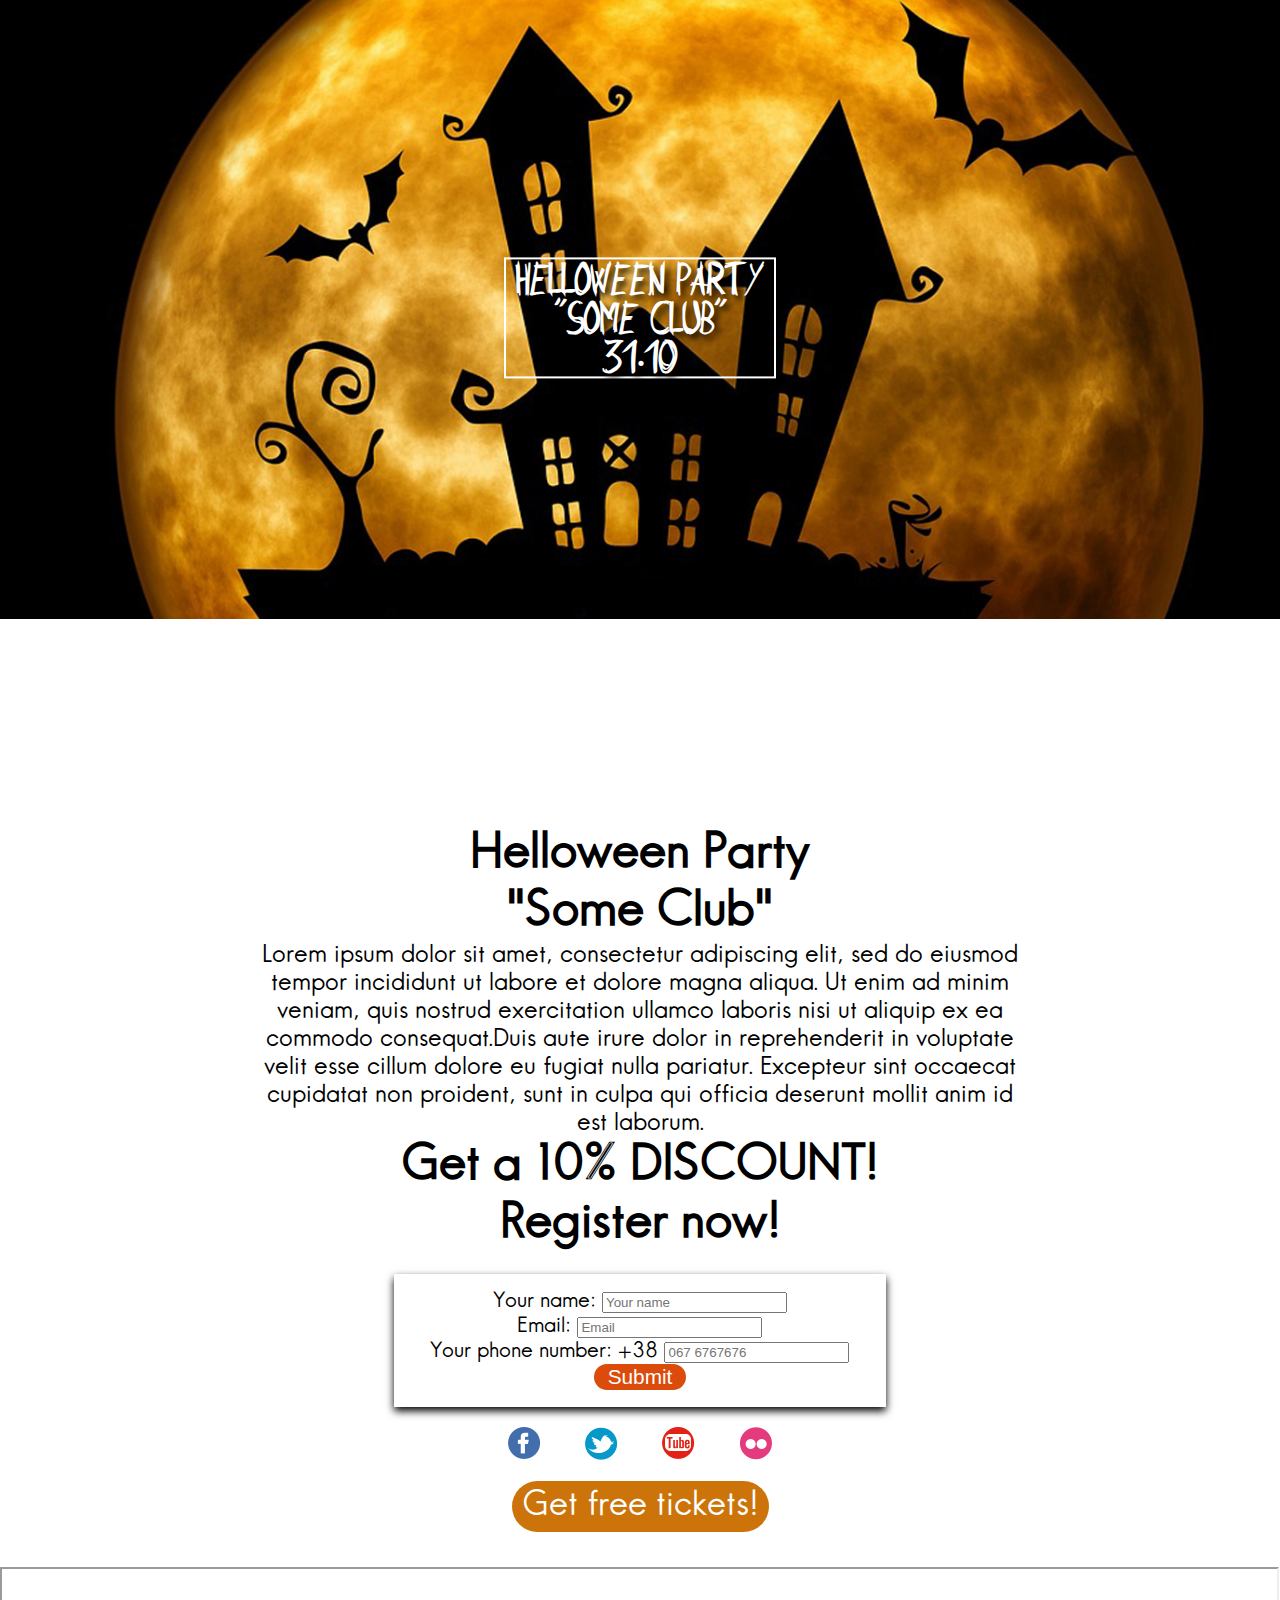
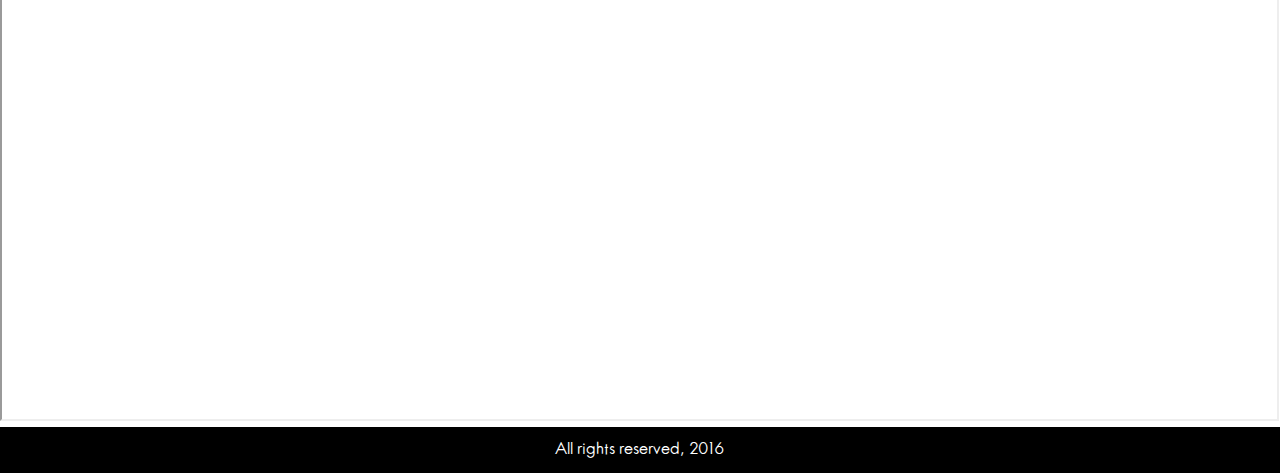
<file: index.html>
<!DOCTYPE html>
<html lang="en">

<head>
    <title>Helloween Party</title>
    <meta charset="utf-8">
    <meta name="viewport" content="width=device-width, initial-scale=1.0">
    <link rel="shortcut icon" href="images/favicon.png">
    <link rel="stylesheet" href="js/animate.min.css" type="text/css">
    <link rel="stylesheet" href="css/index.css" type="text/css" />
    <link rel="stylesheet" href="css/buttons.css" type="text/css" />
    <link rel="stylesheet" href="css/home.css" type="text/css">
    <link rel="stylesheet" href="css/index-md.css" media="(max-width: 800px) and (min-width:461px)">
    <link rel="stylesheet" href="css/index-sm.css" media="(max-width: 460px)">
</head>

<body>
    <header>
        <img src="images/background.jpg" alt="Helloween background" id="background_picture">
        <a href="index.html">
            <div id="first">
                <h1>Helloween Party</h1>
                <h1>"Some Club"</h1>
                <h1>31.10</h1>
            </div>
        </a>
    </header>
    <nav class="wow fadeInDown" data-wow-duration="1s" data-wow-offset="-2" data-wow-delay="1s">
        <a href="index.html"><img src="images/icons/flag.png" alt="Flag Home" id="flag_pressed"></a>
        <a href="dress_up.html"><img src="images/icons/hat.png" alt="Dress Up" id="hat"></a>
        <a href="pumpkin.html"><img src="images/icons/pumpkin.png" alt="Carve your Jack o Lantern" id="pumpkin"></a>
        <a href="quiz.html"><img src="images/icons/quiz.png" alt="Quiz" id="quiz"></a>
        <a href="contacts.html"><img src="images/icons/contacts.png" alt="Contacts" id="contacts"></a>
    </nav>

    <article id="main">
        <section>
            <h1 class="center_text">Helloween Party</h1>
            <h1 class="center_text">"Some Club"</h1>
            <p id="paragraph_main">Lorem ipsum dolor sit amet, consectetur adipiscing elit, sed do eiusmod tempor incididunt ut labore et dolore magna aliqua. Ut enim ad minim veniam, quis nostrud exercitation ullamco laboris nisi ut aliquip ex ea commodo consequat.Duis aute
                irure dolor in reprehenderit in voluptate velit esse cillum dolore eu fugiat nulla pariatur. Excepteur sint occaecat cupidatat non proident, sunt in culpa qui officia deserunt mollit anim id est laborum.</p>
            <h1 class="center_text">Get a 10% DISCOUNT!</h1>
            <h1 class="center_text title_move wow pulse" data-wow-iteration="infinite" data-wow-duration="2s">Register now!</h1><br>
            <form action="https://formspree.io/marta.bzl@gmail.com" method="post" onsubmit="return validateForm()" id="registration">
                <label for="userName">Your name:</label>
                <input type="text" name="userName" id="userName" placeholder="Your name" required>
                <br>
                <label for="email">Email:</label>
                <input type="email" name="_replyto" id="email" placeholder="Email" required>
                <br>
                <label for="phone">Your phone number: +38</label>
                <input type="text" name="phone" id="phone" placeholder="067 6767676" pattern="[0-9]{3}[0-9]{7}" required>
                <br>
                <button type="submit" name="submit" value="send" id="form_button" autofocus>Submit</button>
            </form>
            <section id="social">
                <a href=""><img src="images/fb.png" alt="Facebook"></a>
                <a href=""><img src="images/Twitter.png" alt="Twitter"></a>
                <a href=""><img src="images/yt.png" alt="YouTube"></a>
                <a href=""><img src="images/Flickr.png" alt="Flickr"></a>
            </section>
            <section id="take_quiz">
                <a href="quiz.html">Get free tickets!</a>
            </section>
        </section>
    </article>
    <article>
        <iframe id="map" src="https://www.google.com/maps/embed?pb=!1m18!1m12!1m3!1d2573.617920234923!2d24.04148831570908!3d49.83084597939475!2m3!1f0!2f0!3f0!3m2!1i1024!2i768!4f13.1!3m3!1m2!1s0x473add5ca88300ed%3A0xebbd75e48b9d1230!2z0LLRg9C70LjRhtGPINCX0LXQu9C10L3QsCwgNjcsINCb0YzQstGW0LIsINCb0YzQstGW0LLRgdGM0LrQsCDQvtCx0LvQsNGB0YLRjA!5e0!3m2!1suk!2sua!4v1478001061860"
            width="99.6%" height="450" allowfullscreen></iframe>
    </article>
    <footer>
        <p>All rights reserved, 2016</p>
    </footer>

    <script src="https://code.jquery.com/jquery-3.1.1.min.js" integrity="sha256-hVVnYaiADRTO2PzUGmuLJr8BLUSjGIZsDYGmIJLv2b8=" crossorigin="anonymous"></script>
    <script type="text/javascript" src="js/index.js"></script>
    <script type="text/javascript" src="js/form.js"></script>
    <script src="js/wow.min.js"></script>
    <script>
        new WOW().init();
    </script>
</body>
</html>
</file>
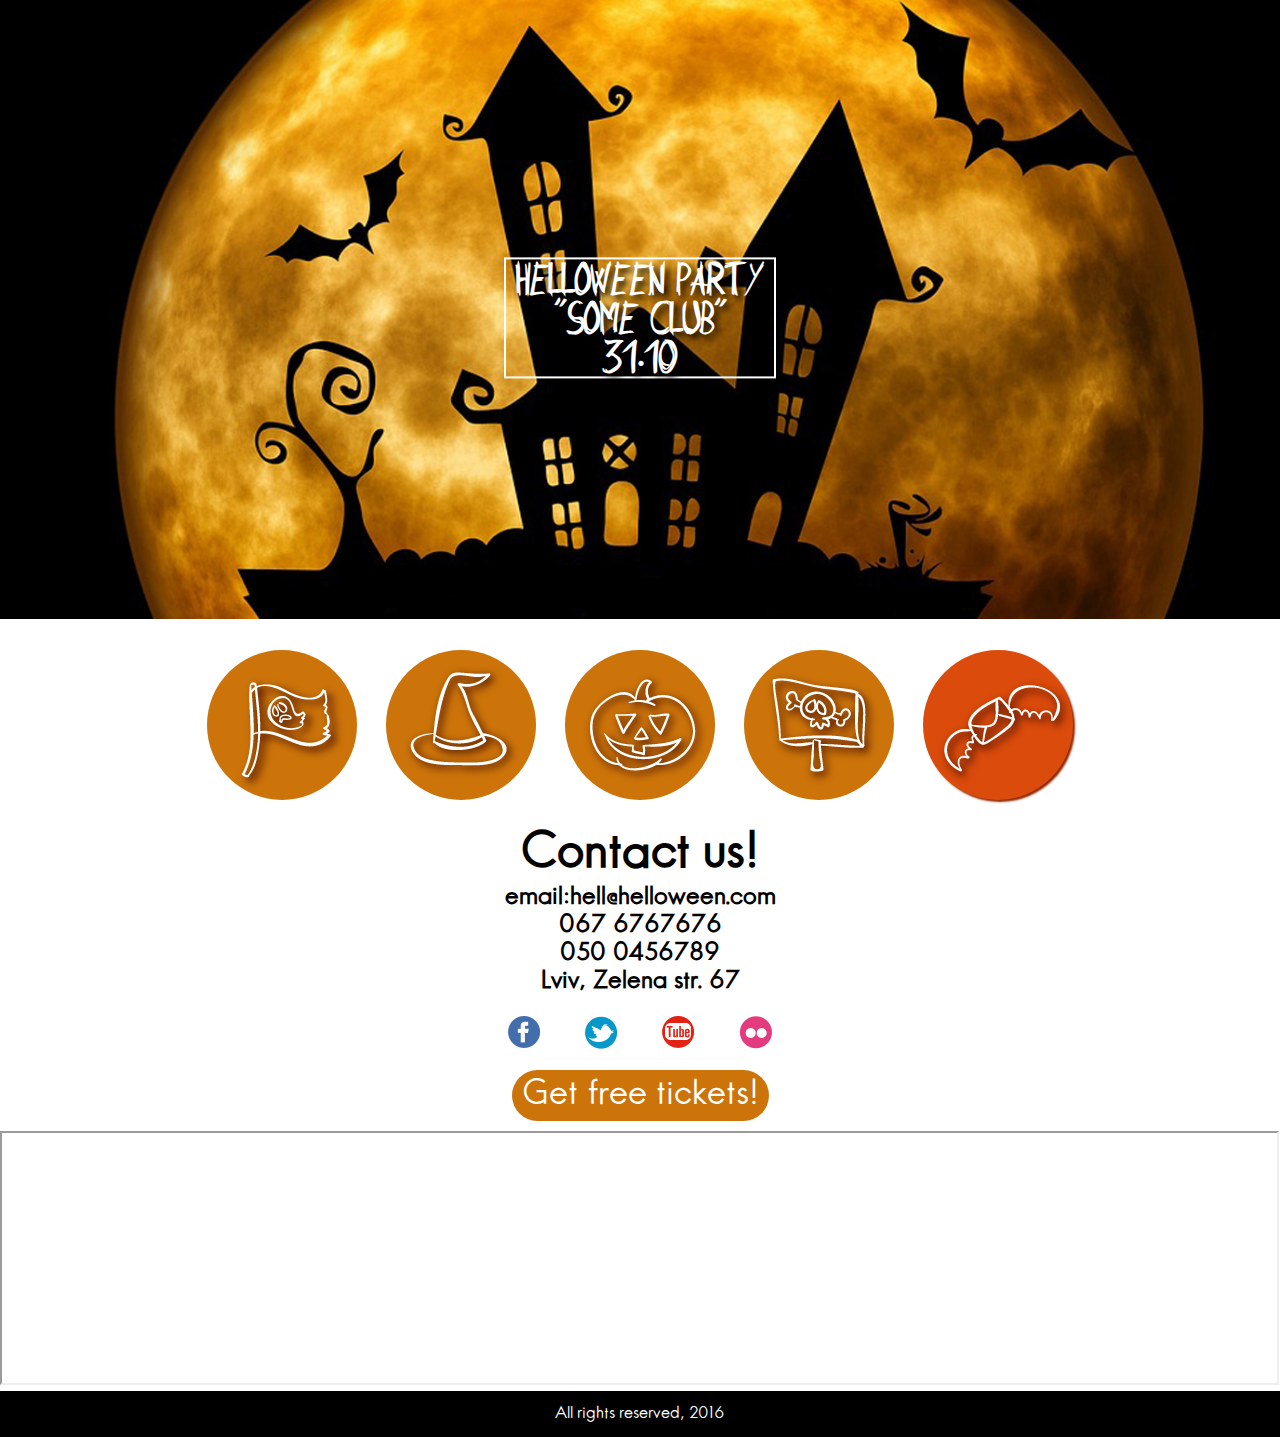
<file: contacts.html>
<!DOCTYPE html>
<html lang="en">

<head>
    <title>Contact us!</title>
    <meta charset="utf-8">
    <meta name="viewport" content="width=device-width, initial-scale=1.0">
    <link rel="shortcut icon" href="images/favicon.png">
    <link rel="stylesheet" href="js/animate.min.css" type="text/css">
    <link rel="stylesheet" href="css/index.css" type="text/css" />
    <link rel="stylesheet" href="css/buttons.css" type="text/css" />
    <link rel="stylesheet" href="css/contacts.css" type="text/css">
    <link rel="stylesheet" href="css/index-md.css" media="(max-width: 800px) and (min-width:461px)">
    <link rel="stylesheet" href="css/index-sm.css" media="(max-width: 460px)">
</head>

<body>
    <header>
        <img src="images/background.jpg" alt="Helloween background" id="background_picture">
        <a href="index.html">
            <div id="first">
                <h1>Helloween Party</h1>
                <h1>"Some Club"</h1>
                <h1>31.10</h1>
            </div>
        </a>
    </header>
    <nav class="wow fadeInDown" data-wow-duration="1s" data-wow-offset="-2" data-wow-delay="1s">
        <a href="index.html"><img src="images/icons/flag.png" alt="Flag Home" id="flag"></a>
        <a href="dress_up.html"><img src="images/icons/hat.png" alt="Dress Up" id="hat"></a>
        <a href="pumpkin.html"><img src="images/icons/pumpkin.png" alt="Carve your Jack o Lantern" id="pumpkin"></a>
        <a href="quiz.html"><img src="images/icons/quiz.png" alt="Quiz" id="quiz"></a>
        <a href="contacts.html"><img src="images/icons/contacts.png" alt="Contacts" id="contacts_pressed"></a>
    </nav>

    <article id="main_block">
        <header>
            <h1>Contact us!</h1>
        </header>
        <section>
            <h3>email:hell@helloween.com</h3>
            <h3>067 6767676</h3>
            <h3>050 0456789</h3>
            <h3>Lviv, Zelena str. 67</h3>
        </section>
        <section id="social">
            <a href=""><img src="images/fb.png" alt="Facebook"></a>
            <a href=""><img src="images/Twitter.png" alt="Twitter"></a>
            <a href=""><img src="images/yt.png" alt="YouTube"></a>
            <a href=""><img src="images/Flickr.png" alt="Flickr"></a>
        </section>
        <section id="take_quiz">
            <a href="quiz.html">Get free tickets!</a>
        </section>
    </article>
    <article>
        <iframe id="map" src="https://www.google.com/maps/embed?pb=!1m18!1m12!1m3!1d2573.617920234923!2d24.04148831570908!3d49.83084597939475!2m3!1f0!2f0!3f0!3m2!1i1024!2i768!4f13.1!3m3!1m2!1s0x473add5ca88300ed%3A0xebbd75e48b9d1230!2z0LLRg9C70LjRhtGPINCX0LXQu9C10L3QsCwgNjcsINCb0YzQstGW0LIsINCb0YzQstGW0LLRgdGM0LrQsCDQvtCx0LvQsNGB0YLRjA!5e0!3m2!1suk!2sua!4v1478001061860"
            width="99.6%" height="250" allowfullscreen></iframe>
    </article>
    <footer>
        <p>All rights reserved, 2016</p>
    </footer>

    <script src="https://code.jquery.com/jquery-3.1.1.min.js" integrity="sha256-hVVnYaiADRTO2PzUGmuLJr8BLUSjGIZsDYGmIJLv2b8=" crossorigin="anonymous"></script>
    <script type="text/javascript" src="js/index.js"></script>
    <script type="text/javascript" src="js/form.js"></script>
    <script src="js/wow.min.js"></script>
    <script>
        new WOW().init();
    </script>
</body>
</html>
</file>
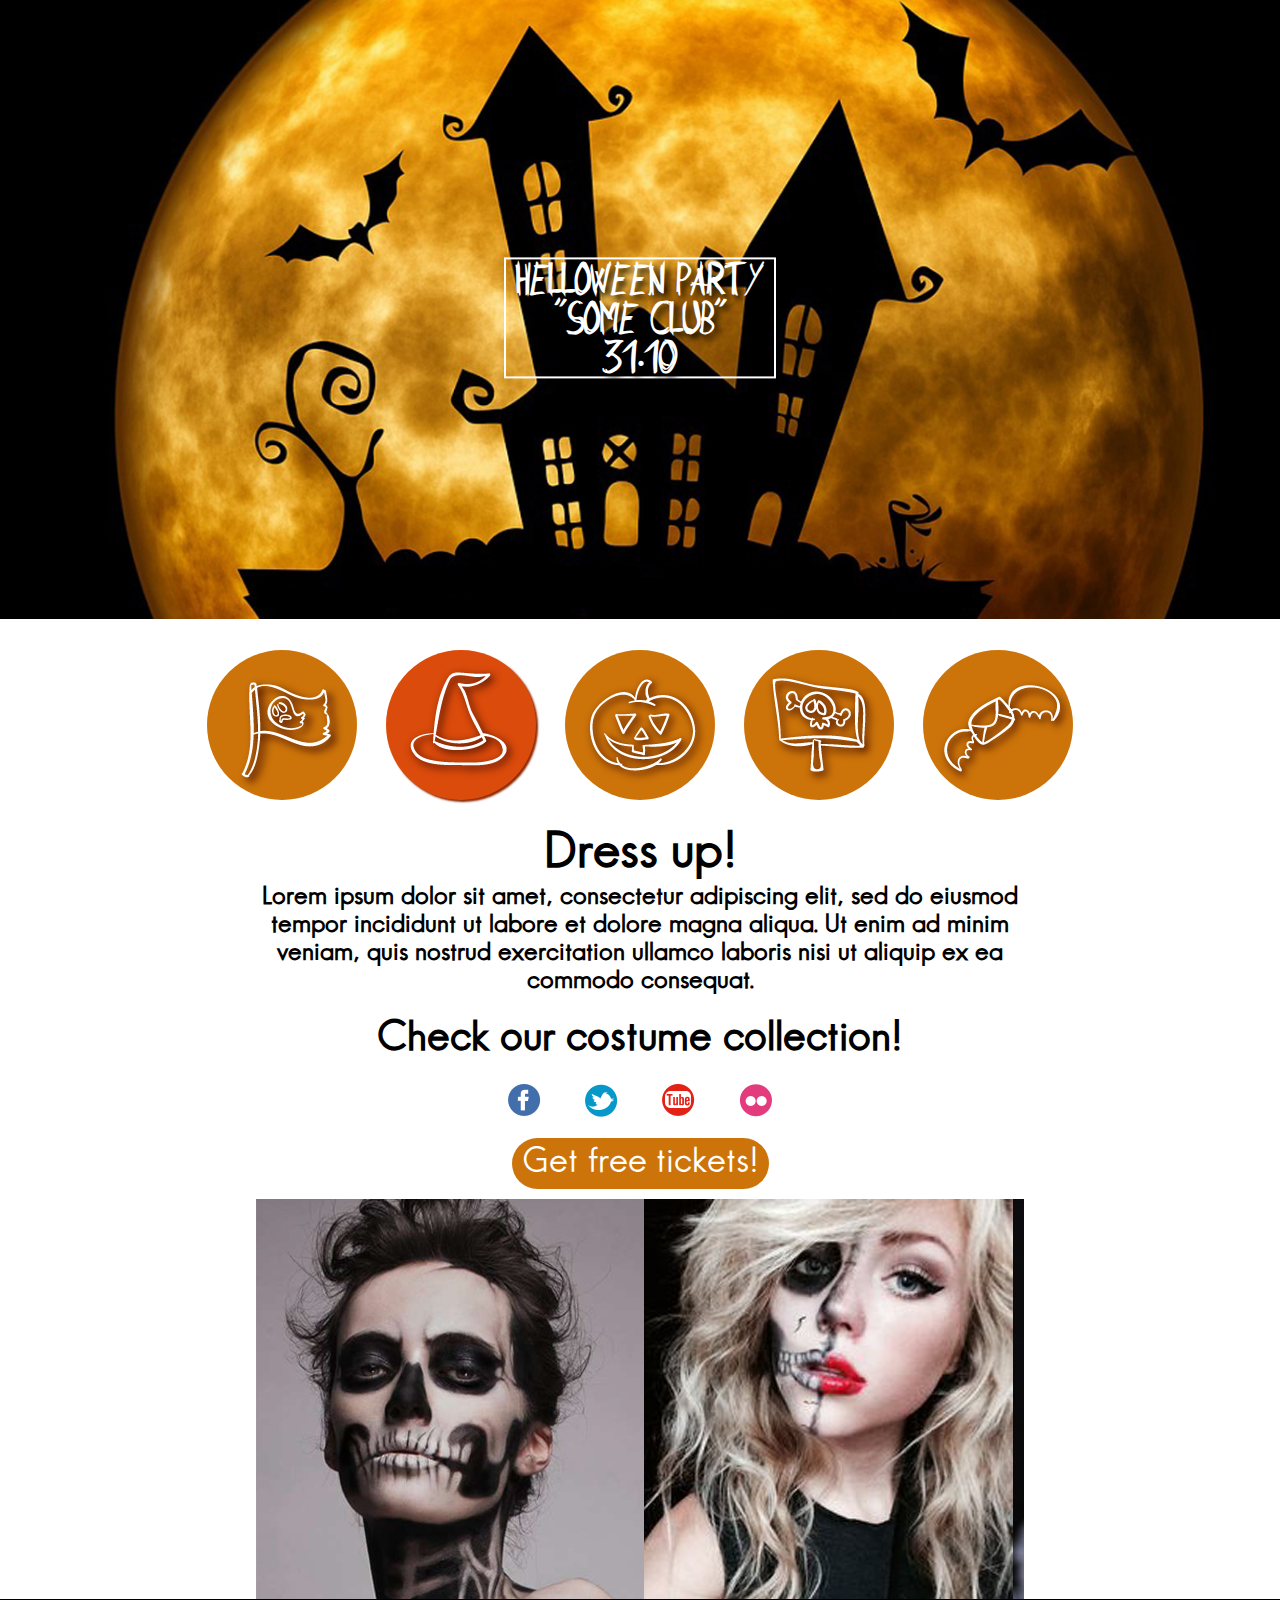
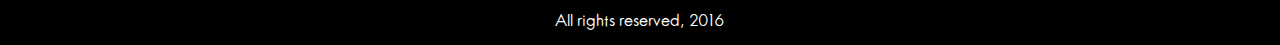
<file: dress_up.html>
<!DOCTYPE html>
<html lang="en">

<head>
    <title>Helloween Party</title>
    <meta charset="utf-8">
    <meta name="viewport" content="width=device-width, initial-scale=1.0">
    <link rel="shortcut icon" href="images/favicon.png">
    <link rel="stylesheet" href="js/animate.min.css" type="text/css">
    <link rel="stylesheet" href="css/index.css" type="text/css" />
    <link rel="stylesheet" href="css/buttons.css" type="text/css" />
    <link rel="stylesheet" href="css/dress_up.css" type="text/css" />
    <link rel="stylesheet" href="css/index-md.css" media="(max-width: 800px) and (min-width:461px)" />
    <link rel="stylesheet" href="css/index-sm.css" media="(max-width: 460px)" />
</head>

<body>
    <header>
        <img src="images/background.jpg" alt="Dress up background" id="background_picture">
        <a href="index.html">
            <div id="first">
                <h1>Helloween Party</h1>
                <h1>"Some Club"</h1>
                <h1>31.10</h1>
            </div>
        </a>
    </header>
    <nav class="wow fadeInDown" data-wow-duration="1s" data-wow-offset="-2" data-wow-delay="1s">
        <a href="index.html"><img src="images/icons/flag.png" alt="Flag Home" id="flag"></a>
        <a href="dress_up.html"><img src="images/icons/hat.png" alt="Dress Up" id="hat_pressed"></a>
        <a href="pumpkin.html"><img src="images/icons/pumpkin.png" alt="Carve your Jack o Lantern" id="pumpkin"></a>
        <a href="quiz.html"><img src="images/icons/quiz.png" alt="Quiz" id="quiz"></a>
        <a href="contacts.html"><img src="images/icons/contacts.png" alt="Contacts" id="contacts"></a>
    </nav>

    <article id="main_block">
        <h1>Dress up!</h1>
        <h3>Lorem ipsum dolor sit amet, consectetur adipiscing elit, sed do eiusmod tempor incididunt ut labore et dolore magna aliqua. Ut enim ad minim veniam, quis nostrud exercitation ullamco laboris nisi ut aliquip ex ea commodo consequat.</h3>
        <br>
        <h2>Check our costume collection!</h2>
        <section id="social">
            <a href=""><img src="images/fb.png" alt="Facebook"></a>
            <a href=""><img src="images/Twitter.png" alt="Twitter"></a>
            <a href=""><img src="images/yt.png" alt="YouTube"></a>
            <a href=""><img src="images/Flickr.png" alt="Flickr"></a>
        </section>
        <section id="take_quiz">
            <a href="quiz.html">Get free tickets!</a>
        </section>

        <section>
            <div class="slideshow">
                <div class="mover-1"></div>
                <div class="mover-2"></div>
            </div>
        </section>
    </article>

    <footer>
        <p>All rights reserved, 2016</p>
    </footer>

    <script src="https://code.jquery.com/jquery-3.1.1.min.js" integrity="sha256-hVVnYaiADRTO2PzUGmuLJr8BLUSjGIZsDYGmIJLv2b8=" crossorigin="anonymous"></script>
    <script type="text/javascript" src="js/index.js"></script>
    <script src="js/wow.min.js"></script>
    <script>
        new WOW().init();
    </script>
</body>
</html>
</file>
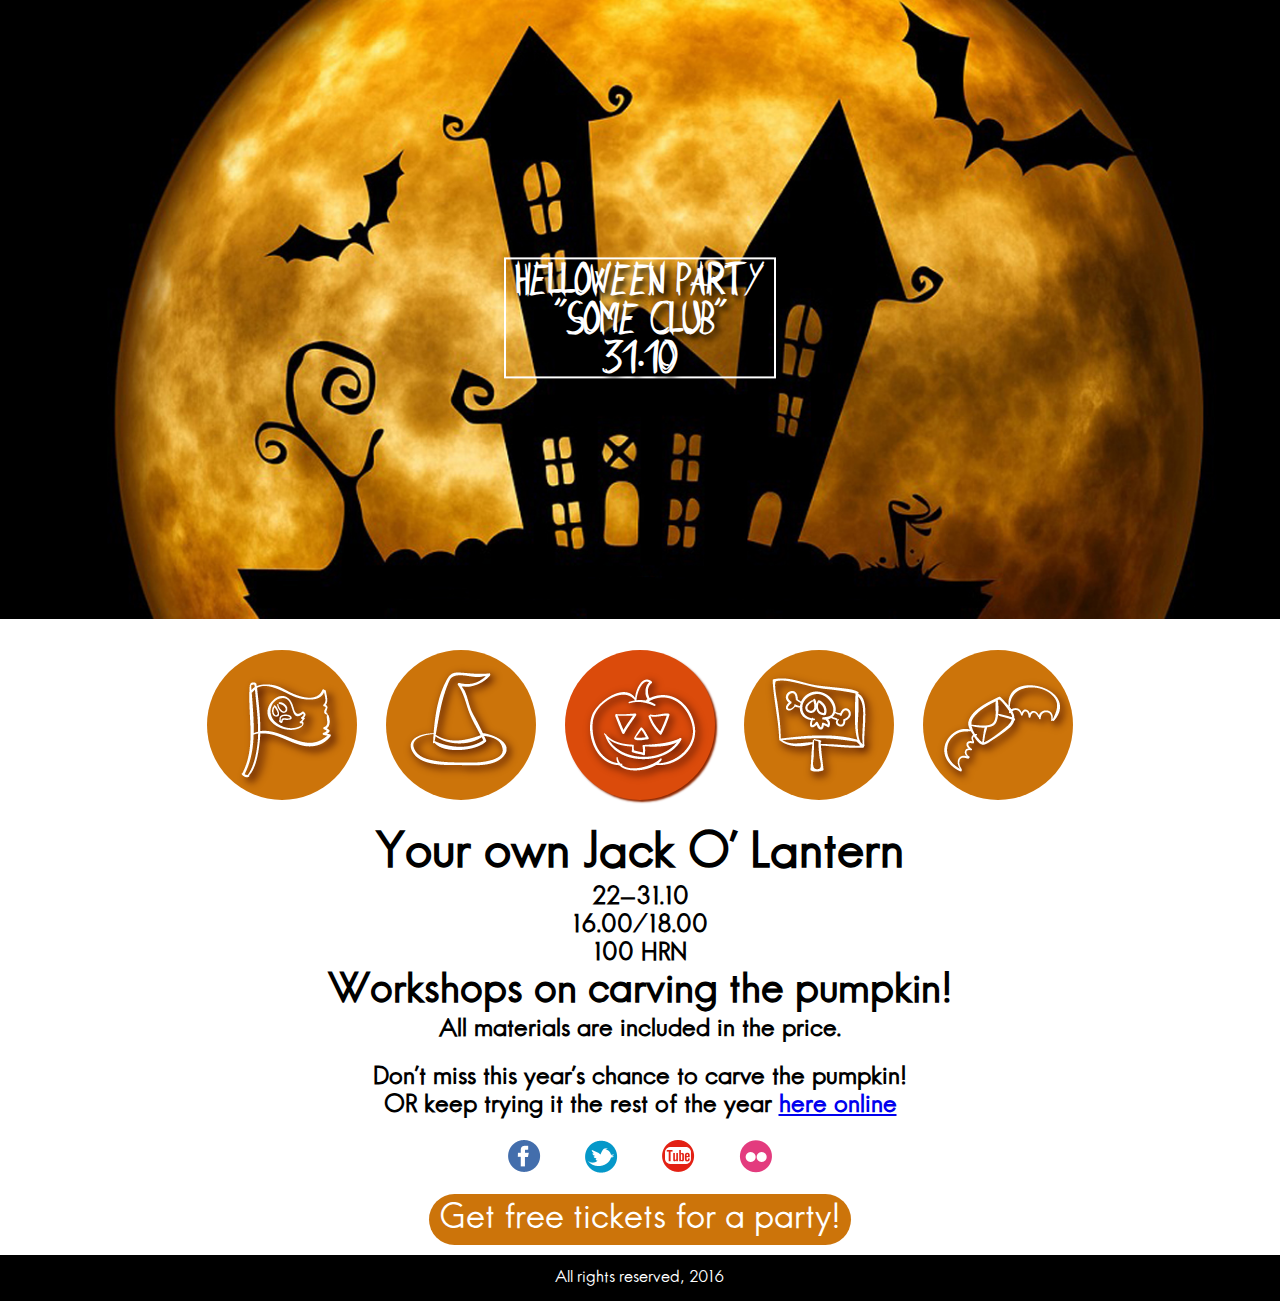
<file: pumpkin.html>
<!DOCTYPE html>
<html lang="en">

<head>
    <title>Jack o Lantern</title>
    <meta charset="utf-8">
    <meta name="viewport" content="width=device-width, initial-scale=1.0">
    <link rel="shortcut icon" href="images/favicon.png">
    <link rel="stylesheet" href="js/animate.min.css" type="text/css">
    <link rel="stylesheet" href="css/index.css" type="text/css" />
    <link rel="stylesheet" href="css/buttons.css" type="text/css" />
    <link rel="stylesheet" href="css/pumpkin.css" type="text/css">
    <link rel="stylesheet" href="css/index-md.css" media="(max-width: 800px) and (min-width:461px)">
    <link rel="stylesheet" href="css/index-sm.css" media="(max-width: 460px)">
</head>

<body>
    <header>
        <img src="images/background.jpg" alt="Helloween background" id="background_picture">
        <a href="index.html">
            <div id="first">
                <h1>Helloween Party</h1>
                <h1>"Some Club"</h1>
                <h1>31.10</h1>
            </div>
        </a>
    </header>
    <nav class="wow fadeInDown" data-wow-duration="1s" data-wow-offset="-2" data-wow-delay="1s">
        <a href="index.html"><img src="images/icons/flag.png" alt="Flag Home" id="flag"></a>
        <a href="dress_up.html"><img src="images/icons/hat.png" alt="Dress Up" id="hat"></a>
        <a href="pumpkin.html"><img src="images/icons/pumpkin.png" alt="Carve your Jack o Lantern" id="pumpkin_pressed"></a>
        <a href="quiz.html"><img src="images/icons/quiz.png" alt="Quiz" id="quiz"></a>
        <a href="contacts.html"><img src="images/icons/contacts.png" alt="Contacts" id="contacts"></a>
    </nav>

    <article id="main_block">
        <h1>Your own Jack O' Lantern</h1>
        <h3>22-31.10</h3>
        <h3>16.00/18.00</h3>
        <h3>100 HRN</h3>
        <h2>Workshops on carving the pumpkin!</h2>
        <h3>All materials are included in the price.</h3>
        <br>
        <h3>Don't miss this year's chance to carve the pumpkin!</h3>
        <h3>OR keep trying it the rest of the year <a href="http://www.bloompetals.com/index.php?c=pumpkin" target="_blank">here online</a></h3>
        <section id="social">
            <a href=""><img src="images/fb.png" alt="Facebook"></a>
            <a href=""><img src="images/Twitter.png" alt="Twitter"></a>
            <a href=""><img src="images/yt.png" alt="YouTube"></a>
            <a href=""><img src="images/Flickr.png" alt="Flickr"></a>
        </section>
        <section id="take_quiz_pumpkin">
            <a href="quiz.html">Get free tickets for a party!</a>
        </section>
    </article>

    <footer>
        <p>All rights reserved, 2016</p>
    </footer>

    <script src="https://code.jquery.com/jquery-3.1.1.min.js" integrity="sha256-hVVnYaiADRTO2PzUGmuLJr8BLUSjGIZsDYGmIJLv2b8=" crossorigin="anonymous"></script>
    <script type="text/javascript" src="js/index.js"></script>
    <script src="js/wow.min.js"></script>
    <script>
        new WOW().init();
    </script>
</body>

</html>
</file>
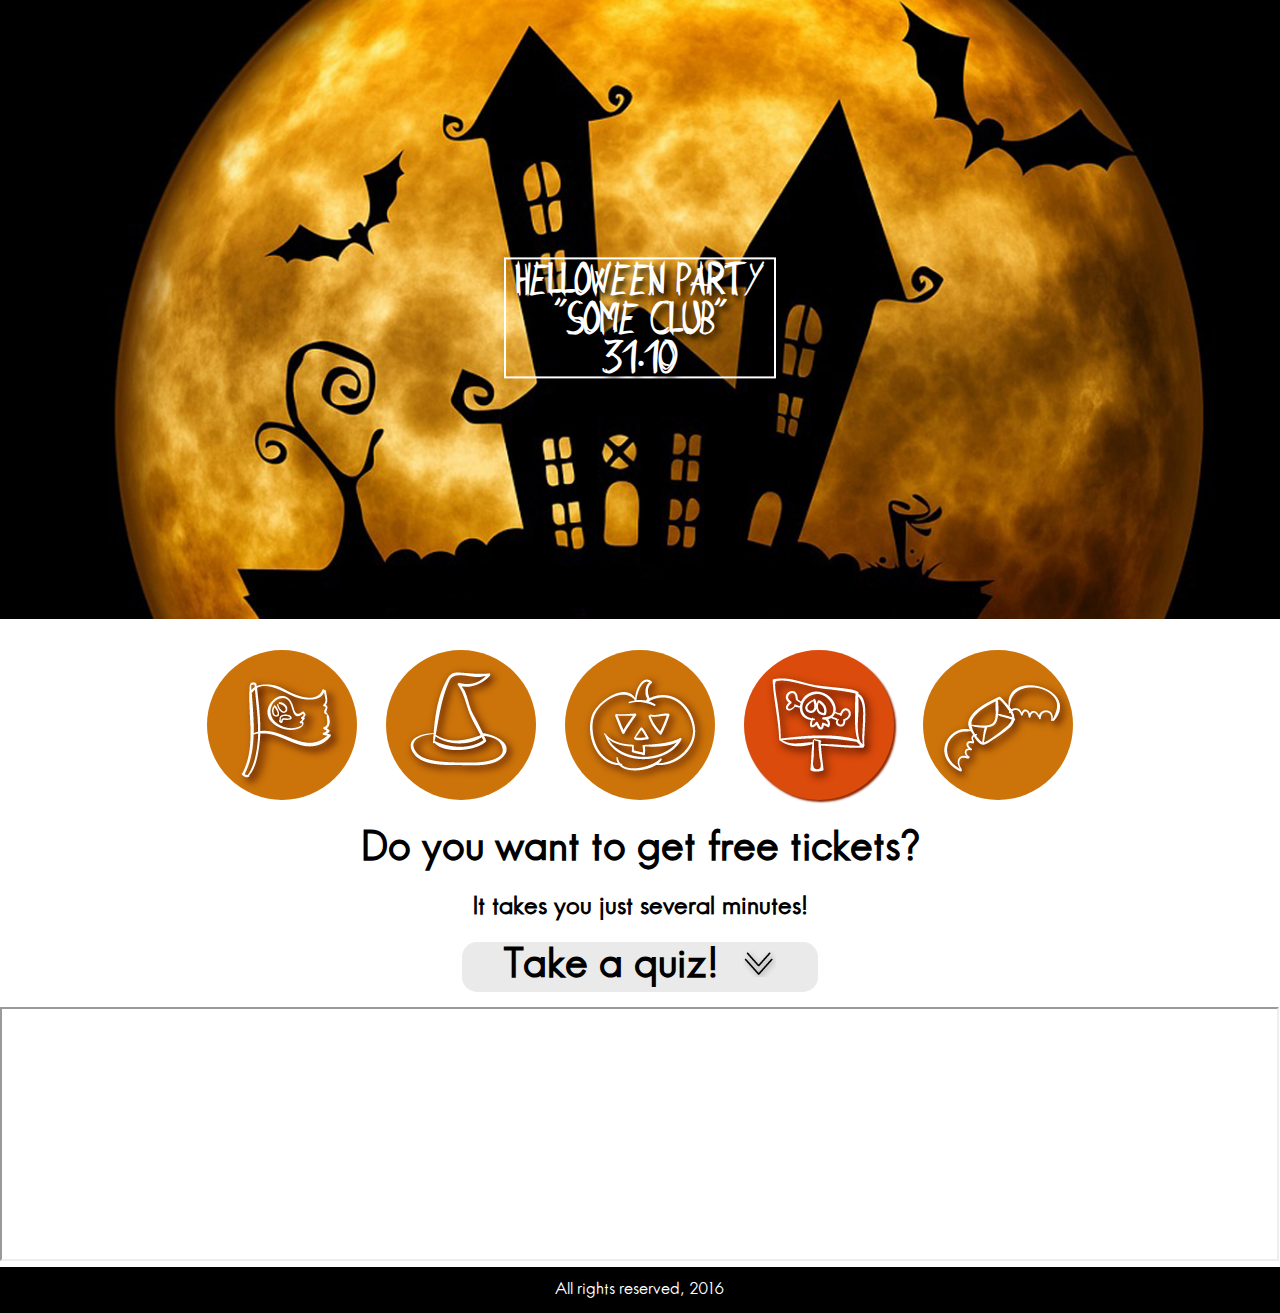
<file: quiz.html>
<!DOCTYPE html>
<html lang="en">

<head>
    <title>Helloween</title>
    <meta charset="utf-8">
    <meta name="viewport" content="width=device-width, initial-scale=1.0">
    <link rel="shortcut icon" href="images/favicon.png">
    <link rel="stylesheet" href="js/animate.min.css" type="text/css">
    <link rel="stylesheet" href="css/index.css" type="text/css" />
    <link rel="stylesheet" href="css/buttons.css" type="text/css" />
    <link rel="stylesheet" href="css/quiz.css" type="text/css">
    <link rel="stylesheet" href="css/index-md.css" media="(max-width: 800px) and (min-width:461px)">
    <link rel="stylesheet" href="css/index-sm.css" media="(max-width: 460px)">
</head>

<body>
    <header>
        <img src="images/background.jpg" alt="Helloween background" id="background_picture">
        <a href="index.html">
            <div id="first">
                <h1>Helloween Party</h1>
                <h1>"Some Club"</h1>
                <h1>31.10</h1>
            </div>
        </a>
    </header>
    <nav class="wow fadeInDown" data-wow-duration="1s" data-wow-offset="-2" data-wow-delay="1s">
        <a href="index.html"><img src="images/icons/flag.png" alt="Flag Home" id="flag"></a>
        <a href="dress_up.html"><img src="images/icons/hat.png" alt="Dress Up" id="hat"></a>
        <a href="pumpkin.html"><img src="images/icons/pumpkin.png" alt="Carve your Jack o Lantern" id="pumpkin"></a>
        <a href="quiz.html"><img src="images/icons/quiz.png" alt="Quiz" id="quiz_pressed"></a>
        <a href="contacts.html"><img src="images/icons/contacts.png" alt="Contacts" id="contacts"></a>
    </nav>

    <article id="main_block">
        <h1>Do you want to get free tickets?</h1>
        <br>
        <h2>It takes you just several minutes!</h2>
        <br>
        <h1 id="open_quiz">Take a quiz!<img src="images/arrow.png" alt="arrow" id="arrow"></h1>
        <div id="quiz_panel">
            <form action="https://formspree.io/marta.bzl@gmail.com" method="post">
                <fieldset>
                    <h3 id="quiz_personal_information">Personal information:</h3>
                    <br>
                    <label for="userName">Your first name:</label>
                    <input type="text" name="name" placeholder="Your first name" id="userName" required>
                    <br>
                    <label for="email">Your second name:</label>
                    <input type="text" name="name" placeholder="Your second name" id="email" required>
                    <br>
                    <label for="phone">Email:</label>
                    <input type="email" name="_replyto" placeholder="Email" required id="phone">
                    <br>
                    <h3>Your age:</h3>
                    <input type="radio" name="age" id="age" value="10-20">
                    <label for="age">10-20</label>
                    <br>
                    <input type="radio" name="age" id="age1" value="20-30">
                    <label for="age1">20-30</label>
                    <br>
                    <input type="radio" name="age" id="age2" value="30-50">
                    <label for="age2">30-50</label>
                    <br>
                    <input type="radio" name="age" id="age3" value="50-99">
                    <label for="age3">50-99</label>
                    <br>
                    <h3>Your gender:</h3>
                    <input type="radio" name="gender" id="gender1" value="Male">
                    <label for="gender1">Male</label>
                    <br>
                    <input type="radio" name="gender" id="gender2" value="Female">
                    <label for="gender2">Female</label>
                    <br>
                    <input type="radio" name="gender" id="gender3" value="Others">
                    <label for="gender3">Others</label>
                    <br>
                    <h3>Your country of origin:</h3>
                    <select name="option">
                        <option value="" disabled selected>Choose your option</option>
                        <option value="1">Ukraine</option>
                        <option value="2">Poland</option>
                        <option value="3">Denmark</option>
                        <option value="2">Germany</option>
                        <option value="3">USA</option>
                        <option value="2">Switzerland</option>
                        <option value="3">Czech Republic</option>
                    </select>
                    <br>
                </fieldset>
                <fieldset>
                    <h3>How did you get to know about the party:</h3>
                    <input type="checkbox" name="how" id="how" value="school">
                    <label for="how">Friends</label>
                    <br>
                    <input type="checkbox" name="how" id="how1" value="family">
                    <label for="how">Facebook</label>
                    <br>
                    <input type="checkbox" name="how" id="how4" value="internet">
                    <label for="how4">On the Internet</label>
                    <br>
                    <label for="comment">Others</label>
                    <textarea id="comment" placeholder="Your version"></textarea>
                </fieldset>
                <fieldset>

                    <h3>What date is Halloween?</h3>
                    <input type="radio" name="date" id="date" value="30/10">
                    <label for="date">30/10</label>
                    <input type="radio" name="date" id="date1" value="31/11">
                    <label for="date1">31/11</label>
                    <input type="radio" name="date" id="date2" value="31/10">
                    <label for="date2">31/10</label>
                    <h3>What is the proper name for a pumpkin face?</h3>
                    <input type="radio" name="pumpkin" id="date4" value="Jack o' Lantern">
                    <label for="date4">Jack o' Lantern</label>
                    <input type="radio" name="pumpkin" id="date5" value="Jack Sprat">
                    <label for="date5">Jack Sprat</label>
                    <input type="radio" name="pumpkin" id="date6" value="Pumpkin">
                    <label for="date6">Ghost</label>
                    <h3>When door knocking for candy...what do you say?</h3>
                    <input type="radio" name="year" id="date7" value="Candies!">
                    <label for="date7">Candies!</label>
                    <input type="radio" name="year" id="date8" value="Booo!">
                    <label for="date8">Booo!</label>
                    <input type="radio" name="year" id="date9" value="Trick or Treat">
                    <label for="date9">Trick or Treat</label>
                    <br>
                    <br>
                    <button type="submit" name="submit" value="send" id="form_button" autofocus>Submit</button>
                </fieldset>
            </form>
        </div>
    </article>
    <article>
        <iframe id="map" src="https://www.google.com/maps/embed?pb=!1m18!1m12!1m3!1d2573.617920234923!2d24.04148831570908!3d49.83084597939475!2m3!1f0!2f0!3f0!3m2!1i1024!2i768!4f13.1!3m3!1m2!1s0x473add5ca88300ed%3A0xebbd75e48b9d1230!2z0LLRg9C70LjRhtGPINCX0LXQu9C10L3QsCwgNjcsINCb0YzQstGW0LIsINCb0YzQstGW0LLRgdGM0LrQsCDQvtCx0LvQsNGB0YLRjA!5e0!3m2!1suk!2sua!4v1478001061860"
            width="99.6%" height="250" allowfullscreen></iframe>
    </article>
    <footer>
        <p>All rights reserved, 2016</p>
    </footer>

    <script src="https://code.jquery.com/jquery-3.1.1.min.js" integrity="sha256-hVVnYaiADRTO2PzUGmuLJr8BLUSjGIZsDYGmIJLv2b8=" crossorigin="anonymous"></script>
    <script type="text/javascript" src="js/index.js"></script>
    <script type="text/javascript" src="js/form.js"></script>
    <script src="js/wow.min.js"></script>
    <script>
        new WOW().init();
    </script>
</body>
</html>
</file>
<file: css/index.css>
@font-face {
    font-family: Butch;
    src: url(../fonts/butch.otf),
}

@font-face {
    font-family: Intro;
    src: url(../fonts/kendrick.otf);
}

* {
    margin: 0px auto;
    max-width: 1920px;
}

body {
    margin: 0px;
    font-family: "Intro";
    font-size: 100%;
    width: 100%;
}

#background_picture {
    width: 100%;
    height: auto;
}

#first {
    /*display: flex;
    flex-direction: column;
    justify-content: center;*/
    position: absolute;
    top: 330px;
    left: 50%;
    transform: translate(-50%, -60%);
    padding: 0 10px;
    border: solid 2px;
    color: #fff;
    font-family: "Butch";
    font-size: 100%;
    font-weight: bold;
    word-spacing: 5px;
    text-align: center;
    text-shadow: 4px 4px 6px black;
}

header {
    margin-bottom: 0px;
    margin-right: opx;
}

#leftside {
    width: 30%;
    float: left;
    padding: 5% 5%;
    font-size: 130%;
}

#leftside a {
    text-decoration: none;
}

#social {
    width: 60%;
    margin: 0 auto;
    display: inline;
    display: flex;
    justify-content: center;
}

#social img {
    margin: 20px 1px;
}

#take_quiz {
    text-align: center;
    margin: 0 auto;
}

#take_quiz a {
    text-decoration: none;
    font-size: 140%;
    padding: 5px 10px;
    background-color: #cc740a;
    border-radius: 50px;
    color: #fff;
    cursor: pointer;
}

#take_quiz a:hover {
    background-color: #f69e0d;
    box-shadow: 2px 2px 2px #db4b0b;
}

footer {
    clear: both;
    background-color: #000000;
    margin-bottom: 0px;
}

footer p {
    color: #fff;
    text-align: center;
    margin: 0px;
    font-size: 100%;
    padding: 1%;
}
</file>
<file: css/buttons.css>
nav {
    width: 70%;
    margin: 2% auto;
    display: flex;
    height: 150px;
    justify-content: space-around;
    clear: both;
}

nav img {
    width: 100%;
}

#flag {
    background-color: #cc740a;
    border: 0px solid;
    border-radius: 500px;
}

#flag:hover {
    background-color: #db4b0b;
}

#flag:active {
    background-color: #db4b0b;
    box-shadow: 2px 2px 2px #8e2800;
}

#hat {
    background-color: #cc740a;
    border: 0px solid;
    border-radius: 500px;
}

#hat:hover {
    background-color: #db4b0b;
}

#hat:active {
    background-color: #db4b0b;
    box-shadow: 2px 2px 2px #8e2800;
}

#pumpkin {
    background-color: #cc740a;
    border: 0px solid;
    border-radius: 500px;
}

#pumpkin:hover {
    background-color: #db4b0b;
}

#pumpkin:active {
    background-color: #db4b0b;
    box-shadow: 2px 2px 2px #8e2800;
}

#quiz {
    background-color: #cc740a;
    border: 0px solid;
    border-radius: 500px;
}

#quiz:hover {
    background-color: #db4b0b;
}

#quiz:active {
    background-color: #db4b0b;
    box-shadow: 2px 2px 2px #8e2800;
}

#contacts {
    background-color: #cc740a;
    border: 0px solid;
    border-radius: 500px;
}

#contacts:hover {
    background-color: #db4b0b;
}

#contacts:active {
    background-color: #db4b0b;
    box-shadow: 2px 2px 2px #8e2800;
}
</file>
<file: css/home.css>
#flag_pressed {
    background-color: #db4b0b;
    border: 0px solid;
    border-radius: 500px;
    box-shadow: 2px 2px 2px #8e2800;
}

#flag_pressed:hover {
    background-color: #db4b0b;
}

#main {
    margin: 0 auto;
    text-align: center;
    width: 60%;
    background-color: #fff;
}

#main h1 {
    font-size: 300%;
    font-weight: bold;
}

#main_block h3 {
    font-size: 150%;
}

#main_block h2 {
    font-size: 150%;
    font-weight: bold;
}

#take_quiz {
    font-size: 150%;
    margin-bottom: 2%;
}

#social {
    width: 40%;
}

#paragraph_main {
    font-size: 150%;
}

#registration {
    font-size: 130%;
    width: 60%;
    padding: 2%;
    background-color: #fff;
    box-shadow: 0 4px 8px 0;
    margin: 0 auto;
}

#form_button {
    font-size: 100%;
    background-color: #cc740a;
    border: solid 0px;
    border-radius: 15px;
    color: #fff;
    padding-left: 3%;
    padding-right: 3%
}

#form_button:hover {
    border: solid 0px;
}

#form_button:focus {
    border: solid 0px;
    background-color: #db4b0b;
    outline: none;
}

#form_button:active {
    border: solid 0px;
    background-color: #db4b0b;
    outline: none;
}

#map {
    margin-top: 2%;
    margin-bottom: 0%;
}
</file>
<file: css/index-md.css>
* {
    margin: 0px auto;
    max-width: 800px;
}

body {
    width: 100%;
}

#first {
    font-size: 60%;
    position: absolute;
    top: 180px;
    left: 50%;
    transform: translate(-50%, -60%);
}

#background_picture {
    width: 100%;
    height: auto;
}

nav {
    margin-bottom: 0px;
    padding-bottom: 0px;
    width: 99%;
}

#main form {
    width: 90%;
}

#main,
#main_block {
    width: 90%;
}

.slideshow>div {
    max-width: 2256px;
}

#open_quiz {
    width: 80%;
}
</file>
<file: css/index-sm.css>
* {
    margin: 0px auto;
    max-width: 460px;
}

#first {
    font-size: 45%;
    position: absolute;
    padding: 0 5px;
    top: 80px;
    left: 50%;
    transform: translate(-50%, -60%);
}

body {
    width: 100%;
    font-size: 80%;
}

#main,
#main_block {
    width: 100%;
    margin-top: 23%;
}

#main form {
    width: 90%;
}

nav {
    margin: 0 auto;
    padding-bottom: 0px;
    width: 100%;
    display: block;
    text-align: center;
}

#open_quiz {
    width: 80%;
}

#main_block h1 {
    font-size: 200%;
}

#quiz,
#quiz_pressed,
#contacts,
#contacts_pressed,
#flag,
#flag_pressed,
#pumpkin,
#pumpkin_pressed,
#hat,
#hat_pressed {
    width: 29%;
}

#background_picture {
    width: 100%;
    height: auto;
}

.slideshow>div {
    max-width: 2256px;
}

#take_quiz_pumpkin {
    font-size: 80%;
}
</file>
<file: css/contacts.css>
#main_block {
    margin: 0 auto;
    text-align: center;
    width: 60%;
}

#main_block h1 {
    font-size: 300%;
}

#main_block h3 {
    font-size: 150%;
}

#take_quiz {
    font-size: 150%;
    margin-bottom: 2%;
}

#social {
    width: 40%;
}

#contacts_pressed {
    background-color: #db4b0b;
    border: 0px solid;
    border-radius: 500px;
    box-shadow: 2px 2px 2px #8e2800;
}

#contacts_pressed:hover {
    background-color: #db4b0b;
}
</file>
<file: css/dress_up.css>
.slideshow {
    height: 400px;
    max-width: 800px;
    margin: 0 auto;
    position: relative;
    overflow: hidden;
    transform: translate3d(0, 0, 0);
}

.slideshow>div {
    height: 200px;
    width: 2526px;
    background: url(../images/1.jpg);
    position: absolute;
    top: 0;
    left: 0;
    height: 100%;
    transform: translate3d(0, 0, 0);
}

.slideshow .mover-1 {
    animation: moveSlideshow 24s linear infinite;
}

.slideshow .mover-2 {
    opacity: 0;
    transition: opacity 0.5s ease-out;
    background-position: 0 -20px;
    animation: moveSlideshow 24s linear infinite;
}

@keyframes moveSlideshow {
    100% {
        transform: translateX(-66.6666%);
    }
}

#main_block {
    margin: 0 auto;
    text-align: center;
    width: 60%;
}

#main_block h1 {
    font-size: 300%;
    font-weight: bold;
}

#main_block h3 {
    font-size: 150%;
}

#main_block h2 {
    font-size: 250%;
    font-weight: bold;
}

#take_quiz {
    font-size: 150%;
    margin-bottom: 2%;
}

#social {
    width: 40%;
}

#footer {
    font-size: 200%;
}

#hat_pressed {
    background-color: #db4b0b;
    border: 0px solid;
    border-radius: 500px;
    box-shadow: 2px 2px 2px #8e2800;
}

#hat_pressed:hover {
    background-color: #db4b0b;
}
</file>
<file: css/pumpkin.css>
#main_block {
    margin: 0 auto;
    text-align: center;
    width: 60%;
    background-color: #fff;
}

#main_block h1 {
    font-size: 300%;
}

#main_block h3 {
    font-size: 150%;
}

#main_block h2 {
    font-size: 250%;
}

#take_quiz_pumpkin {
    font-size: 150%;
    margin-bottom: 2%;
}

#take_quiz_pumpkin a {
    text-decoration: none;
    font-size: 140%;
    padding: 5px 10px;
    background-color: #cc740a;
    border-radius: 50px;
    color: #fff;
    cursor: pointer;
}

#take_quiz_pumpkin a:hover {
    background-color: #f69e0d;
    box-shadow: 2px 2px 2px #db4b0b;
}

#social {
    width: 40%;
}

#pumpkin_pressed {
    background-color: #db4b0b;
    border: 0px solid;
    border-radius: 500px;
    box-shadow: 2px 2px 2px #8e2800;
}

#pumpkin_pressed:hover {
    background-color: #db4b0b;
}
</file>
<file: css/quiz.css>
#quiz_panel {
    display: none;
    background-color: #fff;
    box-shadow: 3px 3px 30px #eaeaea;
}

#main_block {
    margin: 0 auto;
    text-align: center;
    width: 60%;
}

#main_block h1 {
    font-size: 250%;
}

#open_quiz {
    width: 45%;
    padding: 1px 5px 1px 5px;
    cursor: pointer;
    margin-bottom: 2%;
    background-color: #eaeaea;
    border-radius: 15px;
}

#arrow {
    margin-left: 7%;
}

#arrow:active {
    transform: rotate(-90deg);
}

#arrow:focus {
    transform: rotate(-90deg);
}

#quiz_pressed {
    background-color: #db4b0b;
    border: 0px solid;
    border-radius: 500px;
    box-shadow: 2px 2px 2px #8e2800;
}

#quiz_pressed:hover {
    background-color: #db4b0b;
}

fieldset {
    border: 0px solid #fff;
    margin: 0 auto;
}

#quiz_personal_information {
    margin: 0 auto;
}
</file>
